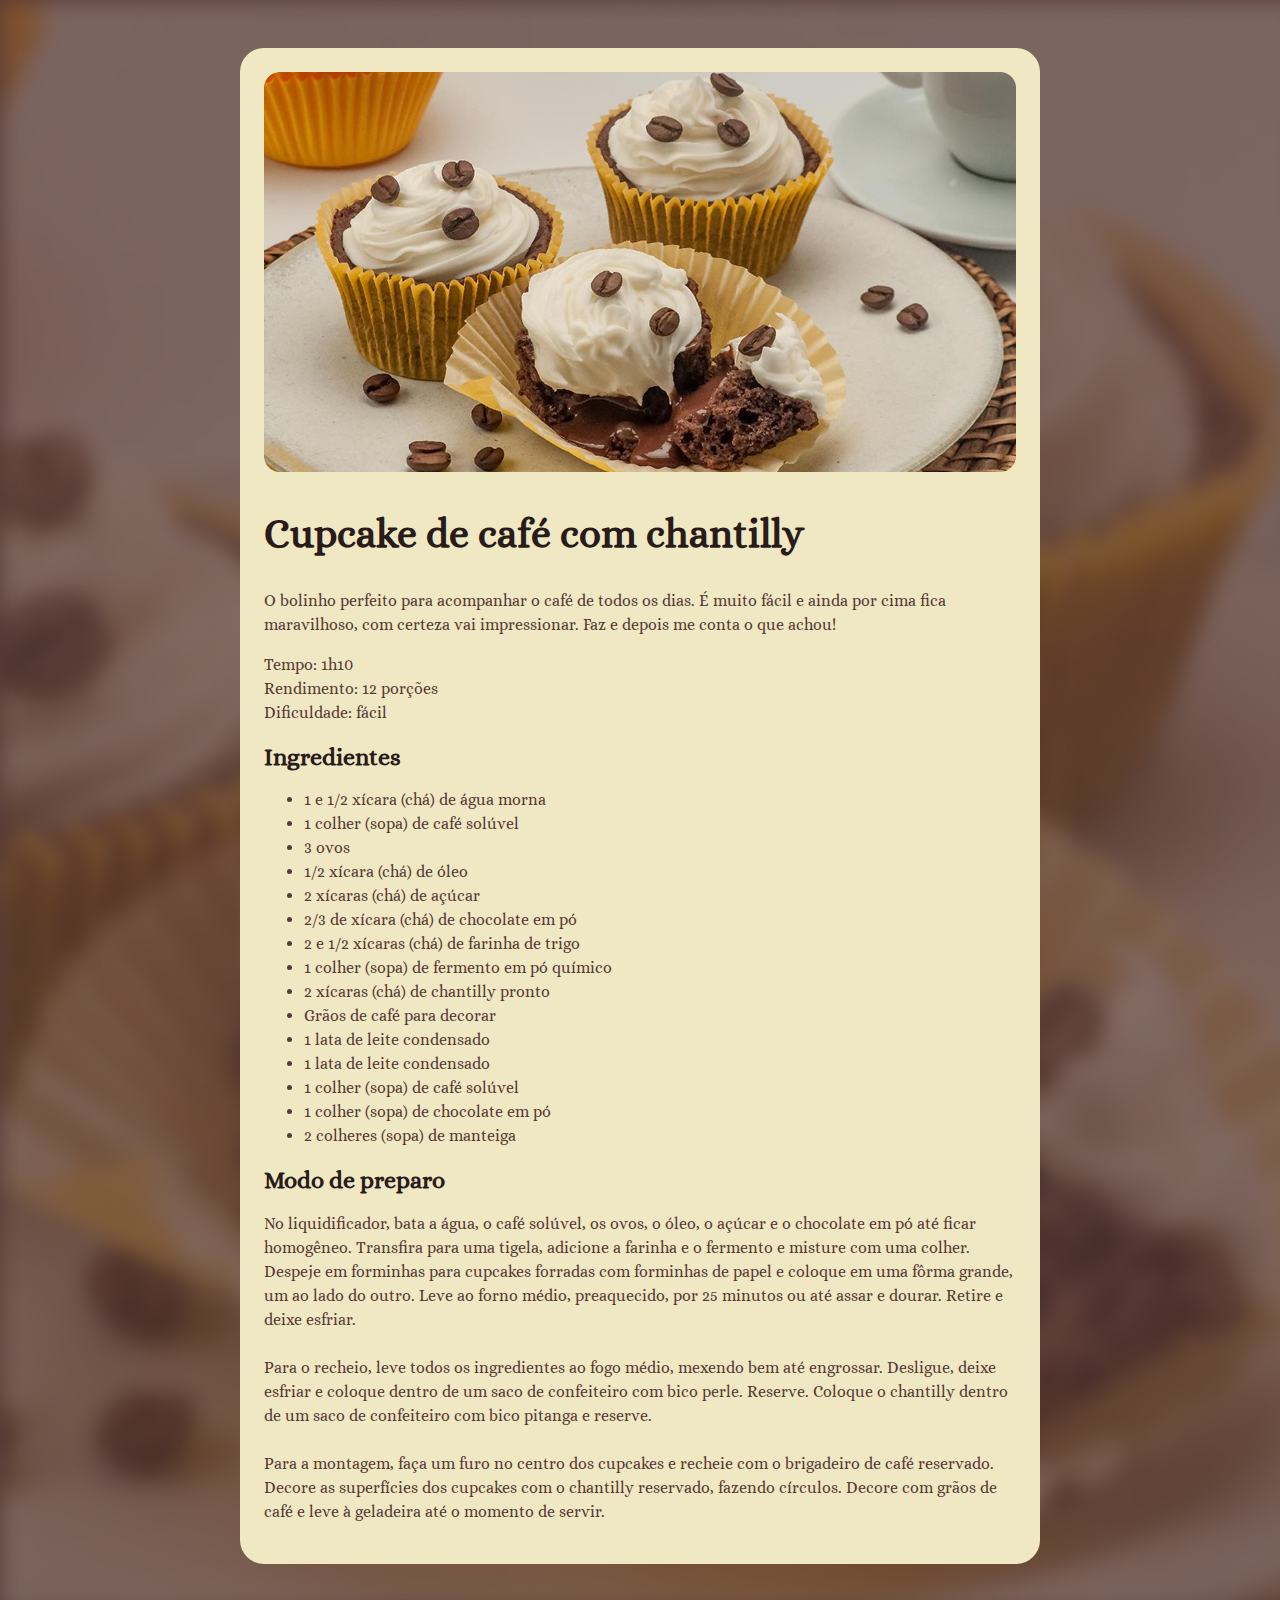
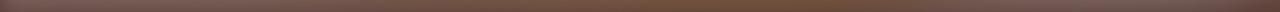
<file: Projeto-01/index.html>
<!DOCTYPE html>
<html lang="pt-BR">
  <head>
    <meta charset="UTF-8" />
    <meta name="viewport" content="width=device-width, initial-scale=1.0" />
    <link rel="stylesheet" href="style.css" />
    <link rel="preconnect" href="https://fonts.googleapis.com" />
    <link rel="preconnect" href="https://fonts.gstatic.com" crossorigin />
    <link
      href="https://fonts.googleapis.com/css2?family=Alice&display=swap"
      rel="stylesheet"
    />
    <title>Página de receita</title>
  </head>
  <body>
    <div id="page">
      <img src="./img/main-image.png" alt="" />
      <main>
        <section id="about">
          <h1>Cupcake de café com chantilly</h1>
          <p>
            O bolinho perfeito para acompanhar o café de todos os dias. É muito
            fácil e ainda por cima fica maravilhoso, com certeza vai
            impressionar. Faz e depois me conta o que achou!
          </p>
          <p>
            Tempo: 1h10 <br />
            Rendimento: 12 porções <br />
            Dificuldade: fácil
          </p>
        </section>
        <section id="ingredients">
          <h2>Ingredientes</h2>
          <ul>
            <li>1 e 1/2 xícara (chá) de água morna</li>
            <li>1 colher (sopa) de café solúvel</li>
            <li>3 ovos</li>
            <li>1/2 xícara (chá) de óleo</li>
            <li>2 xícaras (chá) de açúcar</li>
            <li>2/3 de xícara (chá) de chocolate em pó</li>
            <li>2 e 1/2 xícaras (chá) de farinha de trigo</li>
            <li>1 colher (sopa) de fermento em pó químico</li>
            <li>2 xícaras (chá) de chantilly pronto</li>
            <li>Grãos de café para decorar</li>
            <li>1 lata de leite condensado</li>
            <li>1 lata de leite condensado</li>
            <li>1 colher (sopa) de café solúvel</li>
            <li>1 colher (sopa) de chocolate em pó</li>
            <li>2 colheres (sopa) de manteiga</li>
          </ul>
        </section>
        <section id="preparation">
          <h2>Modo de preparo</h2>
          <p>
            No liquidificador, bata a água, o café solúvel, os ovos, o óleo, o
            açúcar e o chocolate em pó até ficar homogêneo. Transfira para uma
            tigela, adicione a farinha e o fermento e misture com uma colher.
            Despeje em forminhas para cupcakes forradas com forminhas de papel e
            coloque em uma fôrma grande, um ao lado do outro. Leve ao forno
            médio, preaquecido, por 25 minutos ou até assar e dourar. Retire e
            deixe esfriar.
            <br /><br />
            Para o recheio, leve todos os ingredientes ao fogo médio, mexendo
            bem até engrossar. Desligue, deixe esfriar e coloque dentro de um
            saco de confeiteiro com bico perle. Reserve. Coloque o chantilly
            dentro de um saco de confeiteiro com bico pitanga e reserve.
            <br /><br />
            Para a montagem, faça um furo no centro dos cupcakes e recheie com o
            brigadeiro de café reservado. Decore as superfícies dos cupcakes com
            o chantilly reservado, fazendo círculos. Decore com grãos de café e
            leve à geladeira até o momento de servir.
          </p>
        </section>
      </main>
    </div>
  </body>
</html>
</file>
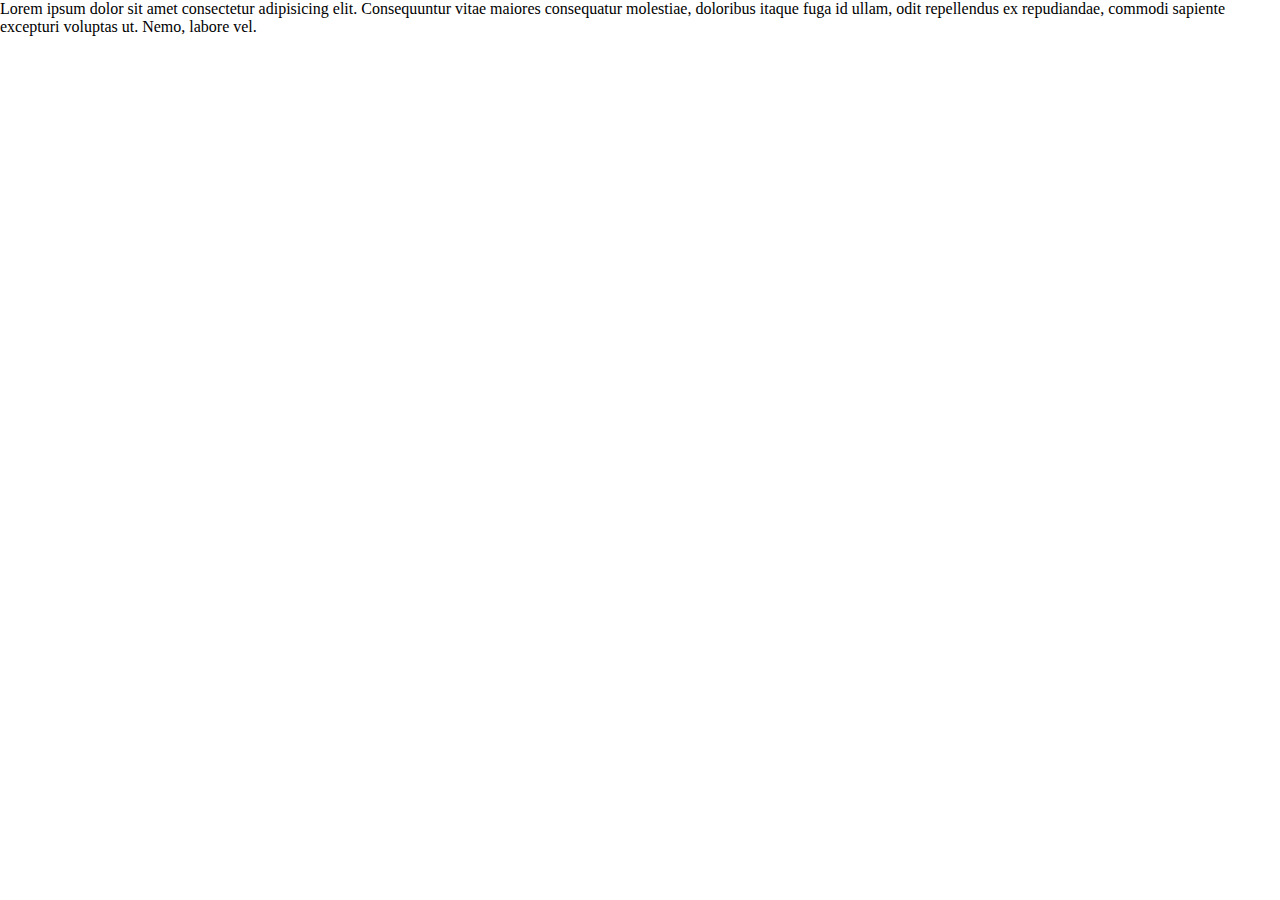
<file: Projeto-03/index.html>
<!DOCTYPE html>
<html lang="pt-BR">
  <head>
    <meta charset="UTF-8" />
    <meta name="viewport" content="width=device-width, initial-scale=1.0" />
    <title>Travelgram | Perfil de viagens</title>
    <link rel="stylesheet" href="./styles/index.css" />
  </head>
  <body>
    <p>
      Lorem ipsum dolor sit amet consectetur adipisicing elit. Consequuntur
      vitae maiores consequatur molestiae, doloribus itaque fuga id ullam, odit
      repellendus ex repudiandae, commodi sapiente excepturi voluptas ut. Nemo,
      labore vel.
    </p>
  </body>
</html>
</file>
<file: Projeto-01/style.css>
:root {
  font-family: "Alice", serif;
  line-height: 150%;
  color: #573a37;
}

body {
  background-image: url("./img/bg-image.png");
  background-size: cover;
  background-color: rgb(87, 58, 55, 1);
}

#page {
  box-sizing: border-box;
  width: 800px;
  padding: 24px;
  background-color: #f0e8c2;
  border-radius: 24px;
  margin: 48px auto;
}

h1 {
  line-height: 140%;
  font-size: 40px;
}

h2 {
  font-size: 24px;
}

h1,
h2 {
  color: #291b1a;
}
</file>
<file: Projeto-03/styles/index.css>
@import url(global.css);
</file>
